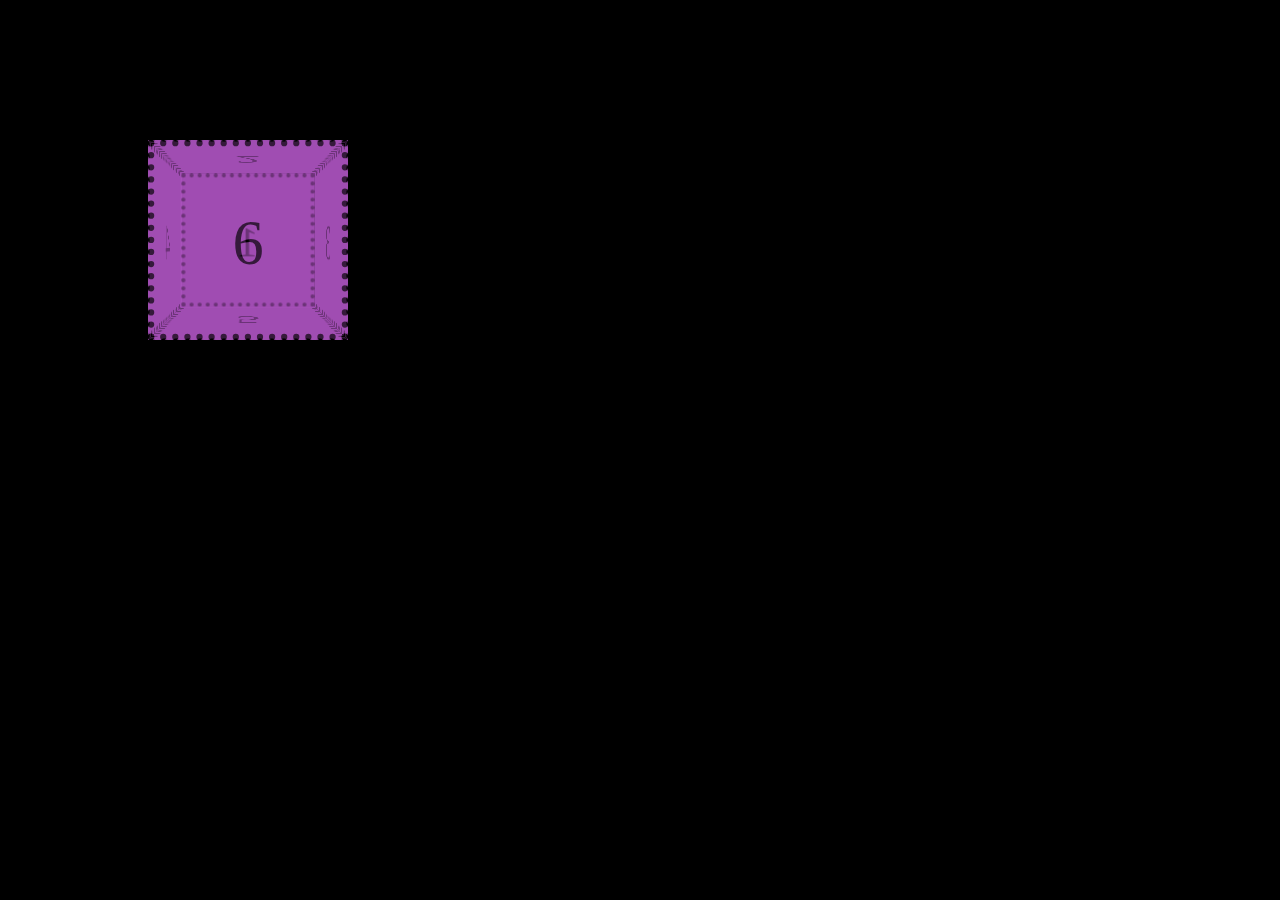
<file: index.html>
<!DOCTYPE html>
<html>
	<head>
		<title>3D Rotating Cube</title>
		<link rel="stylesheet" href="3D Rotating Cube.css" />
	</head>
	<body>
		<div id="cube" align="center">
			<div class="side one">1</div>
			<div class="side two">2</div>
			<div class="side three">3</div>
			<div class="side four">4</div>
			<div class="side five">5</div>
			<div class="side six">6</div>
		</div>
	</body>
</html>
</file>
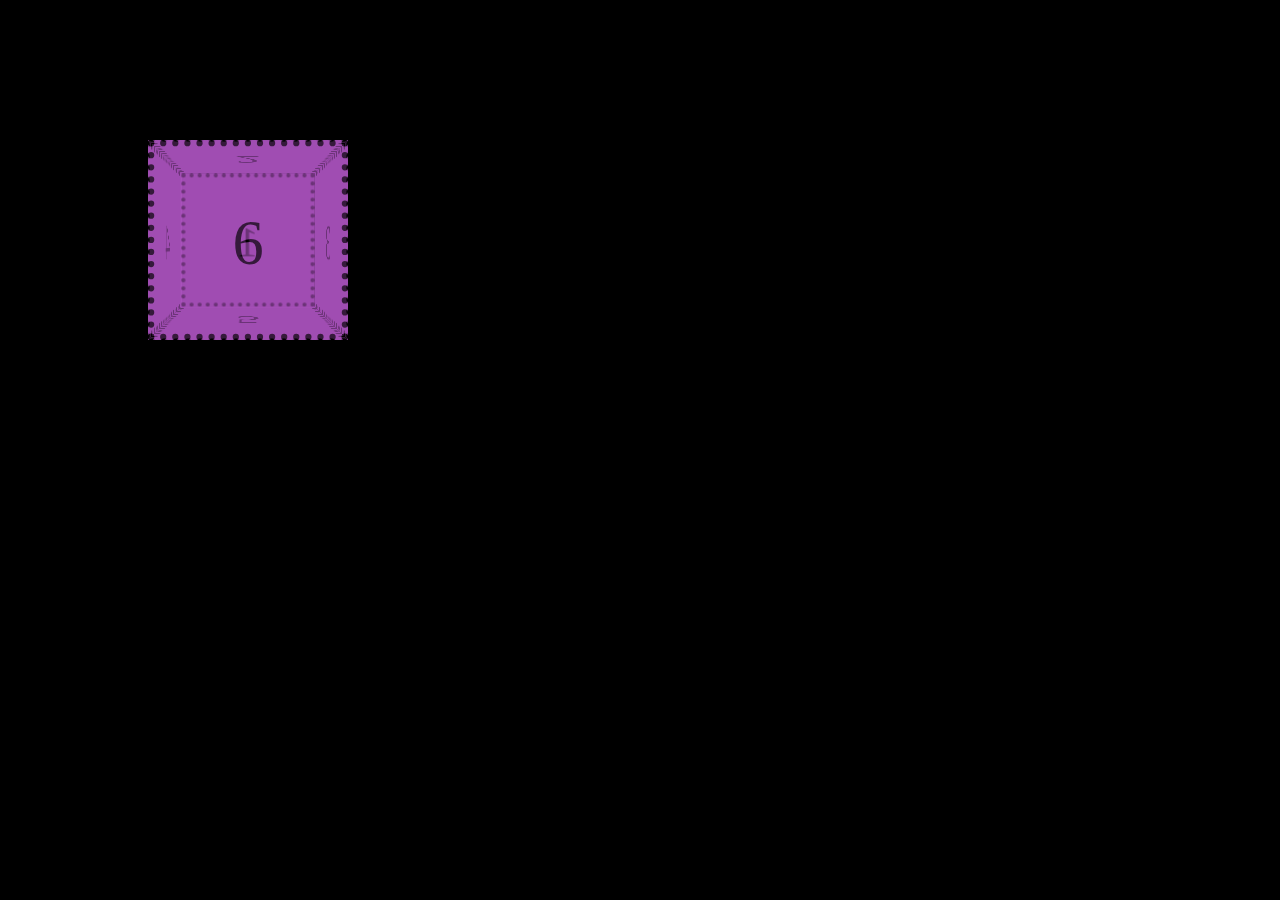
<file: 3D Rotating Cube.html>
<!DOCTYPE html>
<html>
	<head>
		<title>3D Rotating Cube</title>
		<link rel="stylesheet" href="3D Rotating Cube.css" />
	</head>
	<body>
		<div id="cube" align="center">
			<div class="side one">1</div>
			<div class="side two">2</div>
			<div class="side three">3</div>
			<div class="side four">4</div>
			<div class="side five">5</div>
			<div class="side six">6</div>
		</div>
	</body>
</html>
</file>
<file: 3D Rotating Cube.css>
* {
    box-sizing: border-box;
}
body {
	font-size:50px;
	background-image: url("https://newevolutiondesigns.com/images/freebies/space-wallpaper-5.jpg");
	/*background:#F9F7E4;*/
	background-size: 100%;
	background-repeat: no-repeat;
	background-color:black;
    perspective: 400px;
    perspective-origin: 15rem 5rem;
	-webkit-perspective: 400px;
	-webkit-perspective-origin: 15rem 5rem;
}

#cube {
	width:10rem;
	height:10rem;
	margin:10rem;
	
	transform-style: preserve-3d;
	-webkit-transform-style: preserve-3d;
	
	animation-name:rotate;
	animation-duration:10s;
	animation-iteration-count:infinite;
	animation-timing-function:linear;
	-webkit-animation-name:rotate;
	-webkit-animation-duration:10s;
	-webkit-animation-iteration-count:infinite;
	-webkit-animation-timing-function:linear;
}

@-webkit-keyframes rotate {
	0% {-webkit-transform: rotateY(0deg) rotateX(0deg);}
	100% {-webkit-transform: rotateY(360deg) rotateX(360deg);}
}

@keyframes rotate {
	0% {-webkit-transform: rotateY(0deg) rotateX(0deg);}
	100% {-webkit-transform: rotateY(360deg) rotateX(360deg);}
}

.side {
	width:10rem;
	height:10rem;
	padding-top:30%;
	background:#D767EE;
	opacity:0.5;
	border:5px dotted black;
}

.side:hover {
	background:white;
}

.one {
	transform:translateZ(-5rem) rotateY(180deg) ;
	-webkit-transform:translateZ(-5rem) rotateY(180deg);
}

.two {
	transform: translateY(-15rem) rotateX(90deg);
	-webkit-transform: translateY(-15rem) rotateX(90deg);
}

.three {
	transform: translateY(-20rem) translateX(5rem) rotateY(90deg);
	-webkit-transform: translateY(-20rem) translateX(5rem) rotateY(90deg);
}

.four {
	transform: translateY(-30rem) translateX(-5rem) rotateY(-90deg);
	-webkit-transform: translateY(-30rem) translateX(-5rem) rotateY(-90deg);
}

.five {
	transform: translateY(-35rem) rotateX(-90deg);
	-webkit-transform: translateY(-35rem) rotateX(-90deg);
}

.six {
	transform: translateY(-50rem) translateZ(5rem);
	-webkit-transform: translateY(-50rem) translateZ(5rem);
}
</file>
